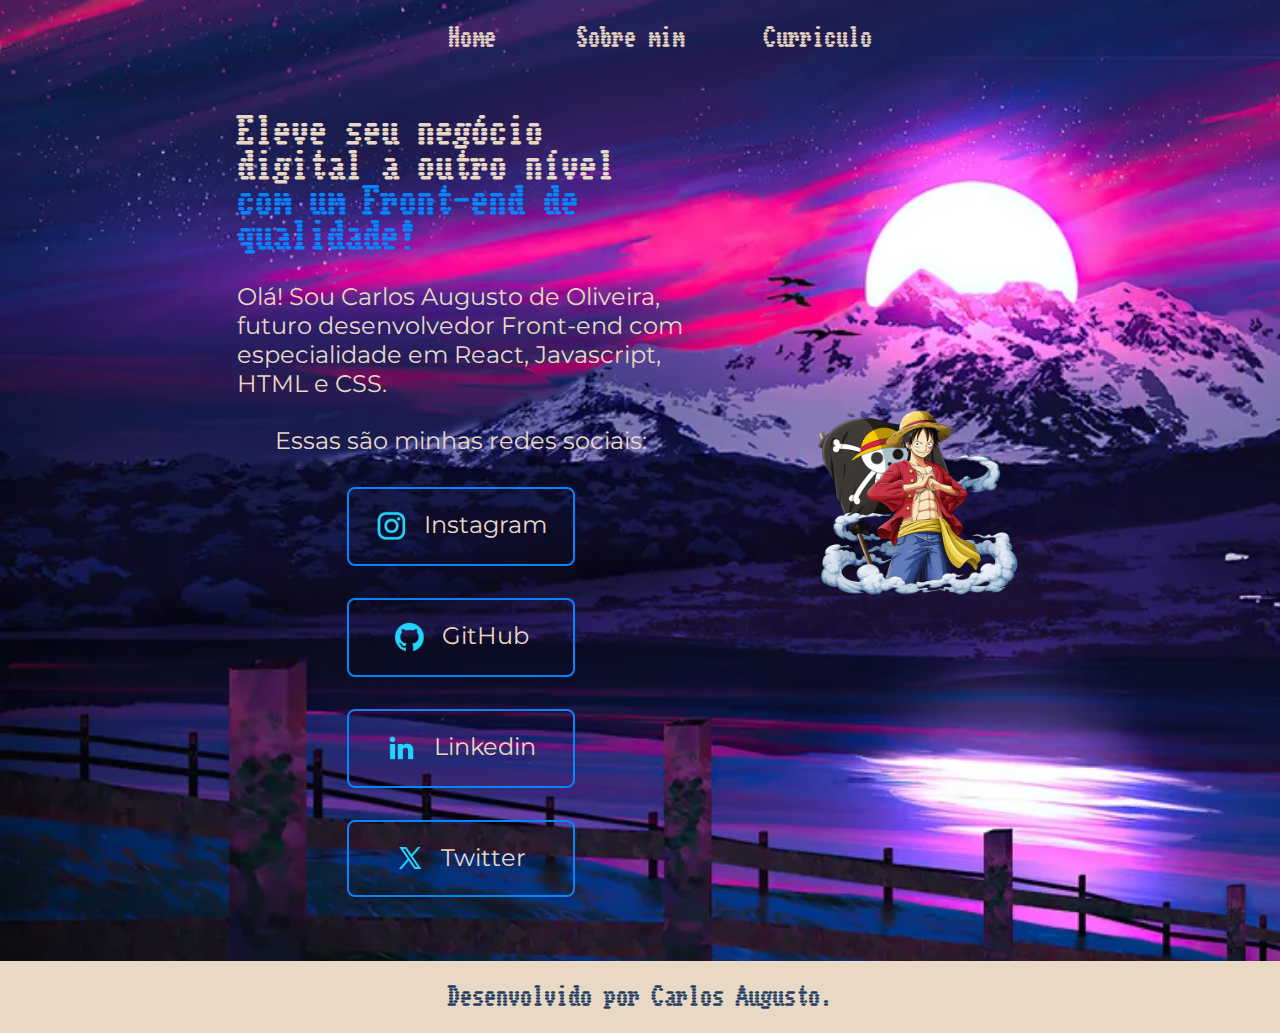
<file: index.html>
<!DOCTYPE html>
<html lang="pt-br">
<head>
    <meta charset="UTF-8"> 
    <meta http-equiv="X-UA-Compatible" content="IE=edge">
    <meta name="viewport" content="width=device-width, initial-scale=1.0">
    <title>Portifolio</title>
    <link rel="stylesheet" href="/Styles/style.css">
</head>
<body>
    <header class="cabecalho">
        <nav class="cabecalho__menu">
            <a class="cabecalho__menu__link" href="index.html">Home</a>
            <a class="cabecalho__menu__link" href="about.html">Sobre mim</a>
            <a class="cabecalho__menu__link" href="curriculo.html">Curriculo</a>
        </nav>
    </header>
    <main class="apresentacao">
            <section class="apresentacao__conteudo">
                <h1 class="apresentacao__conteudo__titulo">
                Eleve seu negócio digital a outro nível 
                <strong class="titulo-destaque">com um Front-end de qualidade!
                </strong></h1>
                <p class="apresentacao__conteudo__texto">Olá! Sou Carlos Augusto de Oliveira, futuro desenvolvedor 
                Front-end com especialidade em React, Javascript, HTML e
                CSS.</p>
                <div class="apresentacao__links">
                    <h2 class="apresentacao__links__subtitulo">Essas são minhas redes sociais:</h2>
                    <a class="apresentacao__links__navegacao" href="https://instagram.com/carlosaag0">
                        <img src="assets/instagram.png" alt="logo do instagram">
                        Instagram
                    </a>
                    <a class="apresentacao__links__navegacao" href="https://github.com/Augustinho20">
                        <img src="assets/github.png" alt="logo do GitHub">
                        GitHub
                    </a>
                    <a class="apresentacao__links__navegacao" href="https://www.linkedin.com/in/carlos-augusto-de-oliveira-8a75a6194/">
                        <img src="assets/linkedin.png" alt="logo do Linkedin">
                        Linkedin
                    </a>
                    <a class="apresentacao__links__navegacao" href="https://twitter.com/OliverGusto">
                        <img src="assets/twitter-novo.png" alt="logo do Twitter">
                        Twitter
                    </a>
                </div>
            </section>
            <img class="apresentacao__imagem" src="assets/luffy2.png" alt="Imagem do personagem Luffy de One Piece">
    </main>
    <footer class="rodape">
        <p>Desenvolvido por Carlos Augusto.</p>
    </footer>
</body>
</html>
</file>
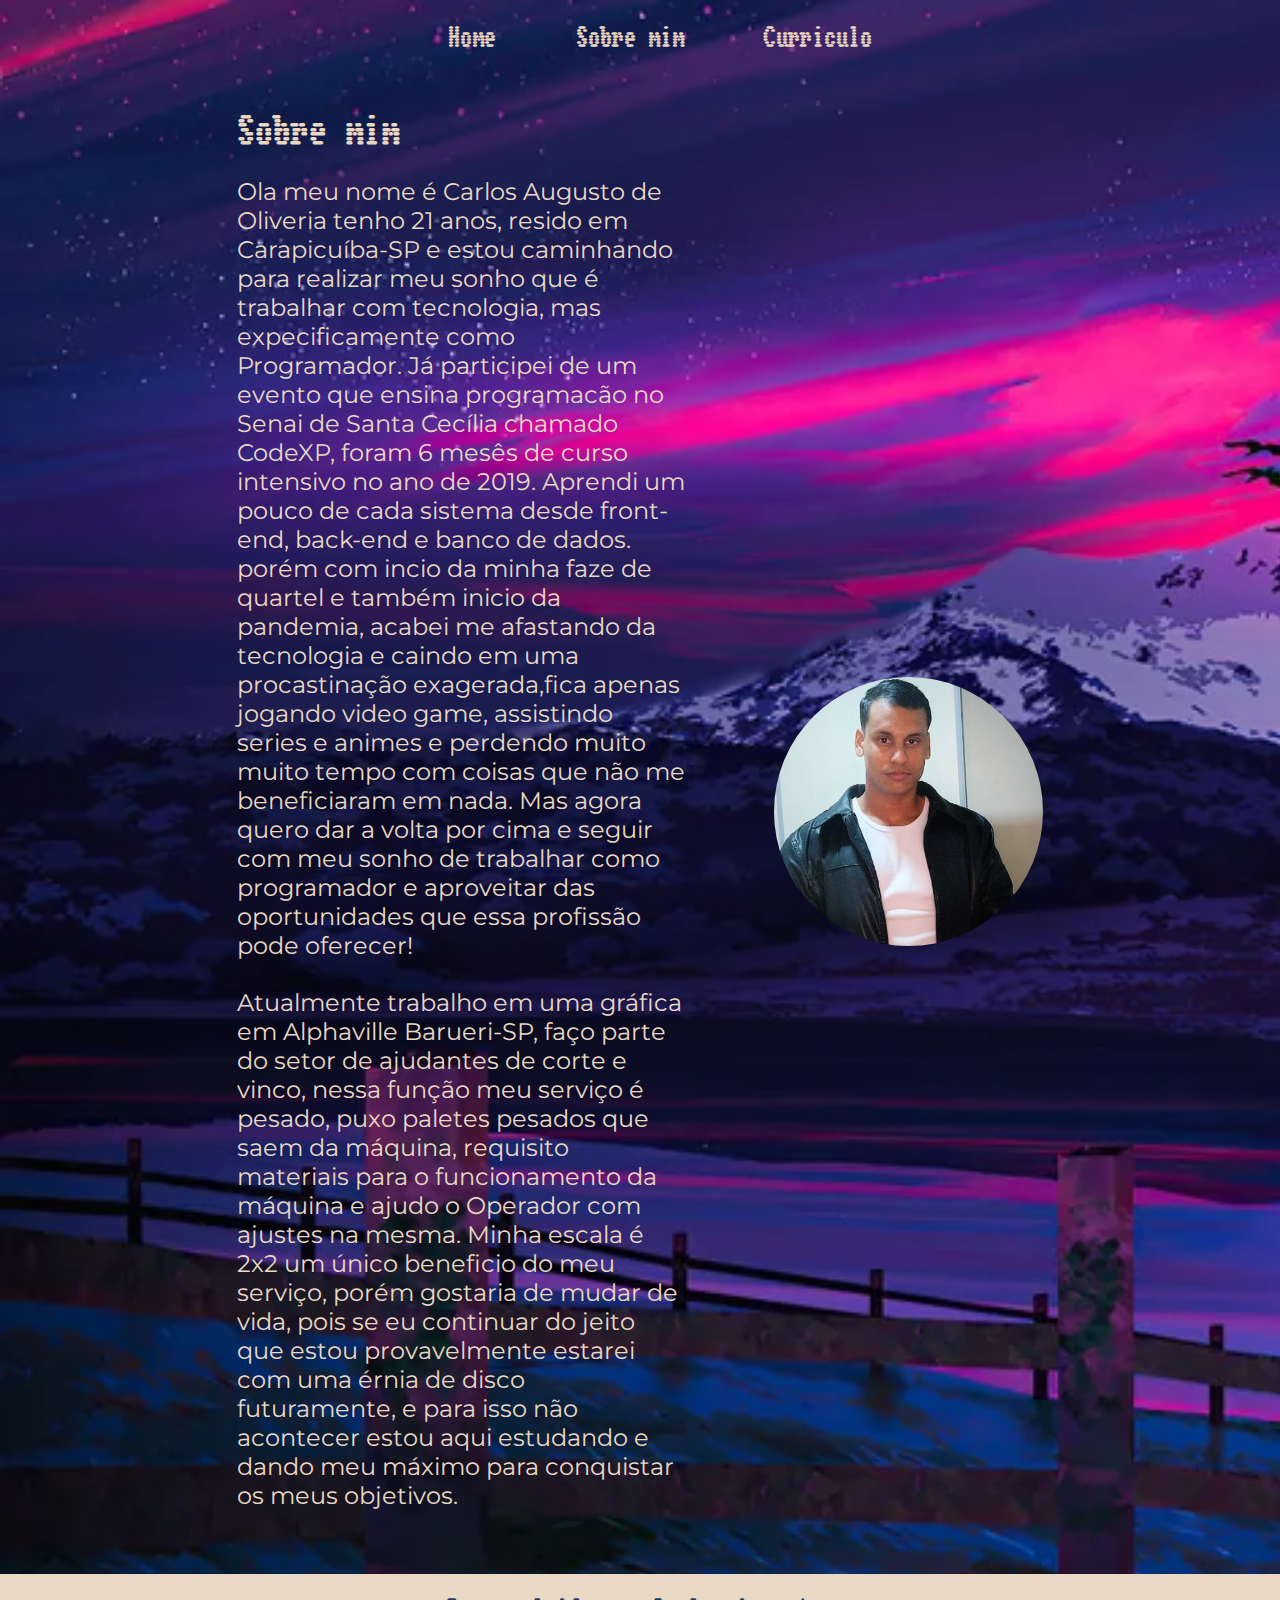
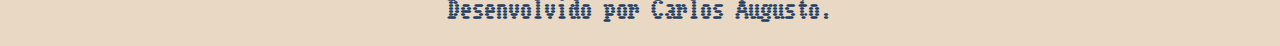
<file: about.html>
<!DOCTYPE html>
<html lang="pt-br">
<head>
    <meta charset="UTF-8">
    <meta name="viewport" content="width=device-width, initial-scale=1.0">
    <title>Sobre mim</title>
    <link rel="stylesheet" href="/Styles/style.css">
    <link rel="shortcut icon" href="./assets/IMG_20240105_170514_435.jpg" type="image/x-icon">
</head>
<body>
    <header class="cabecalho">
        <nav class="cabecalho__menu">
            <a class="cabecalho__menu__link" href="home.html">Home</a>
            <a class="cabecalho__menu__link" href="about.html">Sobre mim</a>
            <a class="cabecalho__menu__link" href="curriculo.html">Curriculo</a>
        </nav>
    </header>
    <main class="apresentacao">
        <section class="apresentacao__conteudo">
            <h1 class="apresentacao__conteudo__titulo">Sobre mim</h1>
                <p class="apresentacao__conteudo__texto">Ola meu nome é Carlos Augusto de Oliveria tenho 21 anos, resido em Carapicuíba-SP e estou caminhando para realizar meu sonho que é trabalhar com tecnologia, mas expecificamente como Programador. Já participei de um evento que ensina programacão no Senai de Santa Cecília chamado CodeXP, foram 6 mesês de curso intensivo no ano de 2019. Aprendi um pouco de cada sistema desde front-end, back-end e banco de dados. porém com incio da minha faze de quartel e também inicio da pandemia, acabei me afastando da tecnologia e caindo em uma procastinação exagerada,fica apenas jogando video game, assistindo series e animes e perdendo muito muito tempo com coisas que não me beneficiaram em nada. Mas agora quero dar a volta por cima e seguir com meu sonho de trabalhar como programador e aproveitar das oportunidades que essa profissão pode oferecer!</p>
                <p class="apresentacao__conteudo__texto">Atualmente trabalho em uma gráfica em Alphaville Barueri-SP, faço parte do setor de ajudantes de corte e vinco, nessa função meu serviço é pesado, puxo paletes pesados que saem da máquina, requisito materiais para o funcionamento da máquina e ajudo o Operador com ajustes na mesma. Minha escala é 2x2 um único beneficio do meu serviço, porém gostaria de mudar de vida, pois se eu continuar do jeito que estou provavelmente estarei com uma érnia de disco futuramente, e para isso não acontecer estou aqui estudando e dando meu máximo para conquistar os meus objetivos. </p>
            </section>
            <img class="apresentacao__imagem" src="assets/IMG_20240105_170514_435.jpg" alt="Imagem do personagem Luffy de One Piece">
        </main>
        <footer class="rodape">
            <p>Desenvolvido por Carlos Augusto.</p>
        </footer>
</body>
</html>
</file>
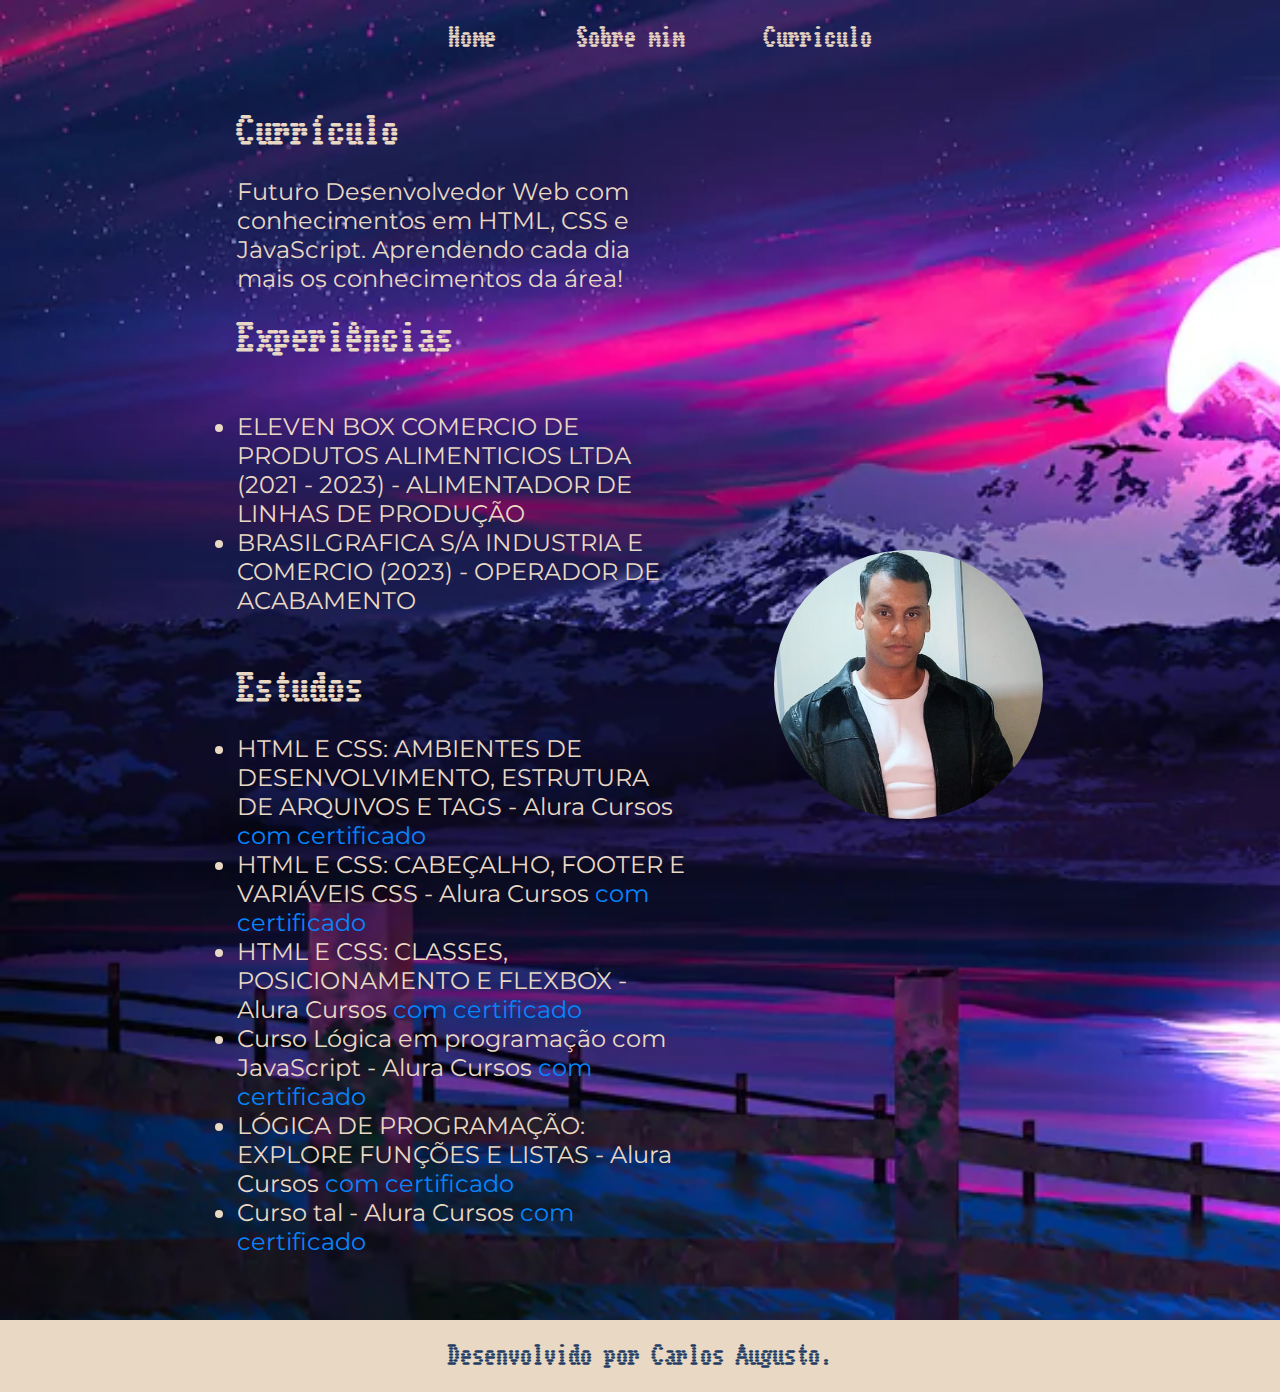
<file: curriculo.html>
<!DOCTYPE html>
<html lang="en">
<head>
    <meta charset="UTF-8">
    <meta name="viewport" content="width=device-width, initial-scale=1.0">
    <title>Curriculo</title>
    <link rel="shortcut icon" href="./assets/IMG_20240105_170514_435.jpg" type="image/x-icon">
    <link rel="stylesheet" href="/Styles/style.css">
</head>
<body>

        <header class="cabecalho">
            <nav class="cabecalho__menu">
                <a class="cabecalho__menu__link" href="home.html">Home</a>
                <a class="cabecalho__menu__link" href="about.html">Sobre mim</a>
                <a class="cabecalho__menu__link" href="curriculo.html">Curriculo</a>
            </nav>
        </header>

        <main class="apresentacao">
            <section class="apresentacao__conteudo">
                <h1 class="apresentacao__conteudo__titulo">Currículo</h1>
                <p class="apresentacao__conteudo__texto">
                    Futuro Desenvolvedor Web com conhecimentos em HTML, CSS e JavaScript.
                    Aprendendo cada dia mais os conhecimentos da área!
                </p>
                <h2 class="apresentacao__conteudo__titulo">Experiências</h2>
                <p class="apresentacao__conteudo__texto">
                <ul class="apresentacao__conteudo__texto">
                    <li> ELEVEN BOX COMERCIO DE PRODUTOS ALIMENTICIOS LTDA (2021 - 2023) - ALIMENTADOR DE LINHAS DE PRODUÇÃO </li>
                    <li> BRASILGRAFICA S/A INDUSTRIA E COMERCIO (2023) - OPERADOR DE ACABAMENTO </li>
                </ul>
                </p>
                <h2 class="apresentacao__conteudo__titulo">Estudos</h2>
                <div class="apresentacao__conteudo__texto">
                <ul class="apresentacao__conteudo__texto">
                        <li>HTML E CSS: AMBIENTES DE
                            DESENVOLVIMENTO, ESTRUTURA
                            DE ARQUIVOS E TAGS - Alura Cursos <a href="/Certificados/CARLOS AUGUSTO DE OLIVEIRA - Curso HTML e CSS_ ambientes de desenvolvimento, estrutura de arquivos e tags - Alura.pdf">com certificado</a> 
                        </li>

                        <li>HTML E CSS: CABEÇALHO, FOOTER
                            E VARIÁVEIS CSS - Alura Cursos <a href="/Certificados/CARLOS AUGUSTO DE OLIVEIRA - Curso HTML e CSS_ cabeçalho, footer e variáveis CSS - Alura.pdf">com certificado</a>
                        </li>

                        <li>HTML E CSS: CLASSES,
                            POSICIONAMENTO E FLEXBOX - Alura Cursos <a href="/Certificados/CARLOS AUGUSTO DE OLIVEIRA - Curso HTML e CSS_ Classes, posicionamento e Flexbox - Alura.pdf">com certificado</a>
                        </li>

                        <li> Curso Lógica em programação com JavaScript - Alura Cursos <a href="/Certificados/CARLOS AUGUSTO DE OLIVEIRA - Curso Lógi... em programação com JavaScript - Alura.pdf">com certificado</a>
                        </li>

                        <li>LÓGICA DE PROGRAMAÇÃO:
                            EXPLORE FUNÇÕES E LISTAS - Alura Cursos <a href="Certificados/CARLOS AUGUSTO DE OLIVEIRA - Curso Lógica de programação_ explore funções e listas - Alura.pdf">com certificado</a>

                        </li>

                        <li>Curso tal - Alura Cursos <a href="linkdocertificado">com certificado</a>
                        
                        </li>


                </ul>
                </div>    
            </section>
            <img class="apresentacao__imagem" src="assets/IMG_20240105_170514_435.jpg" alt="Carlos vestindo casaco de couro">
        </main> 

        <footer class="rodape">
            <p>Desenvolvido por Carlos Augusto.</p>
        </footer>

</body>
</html>
</file>
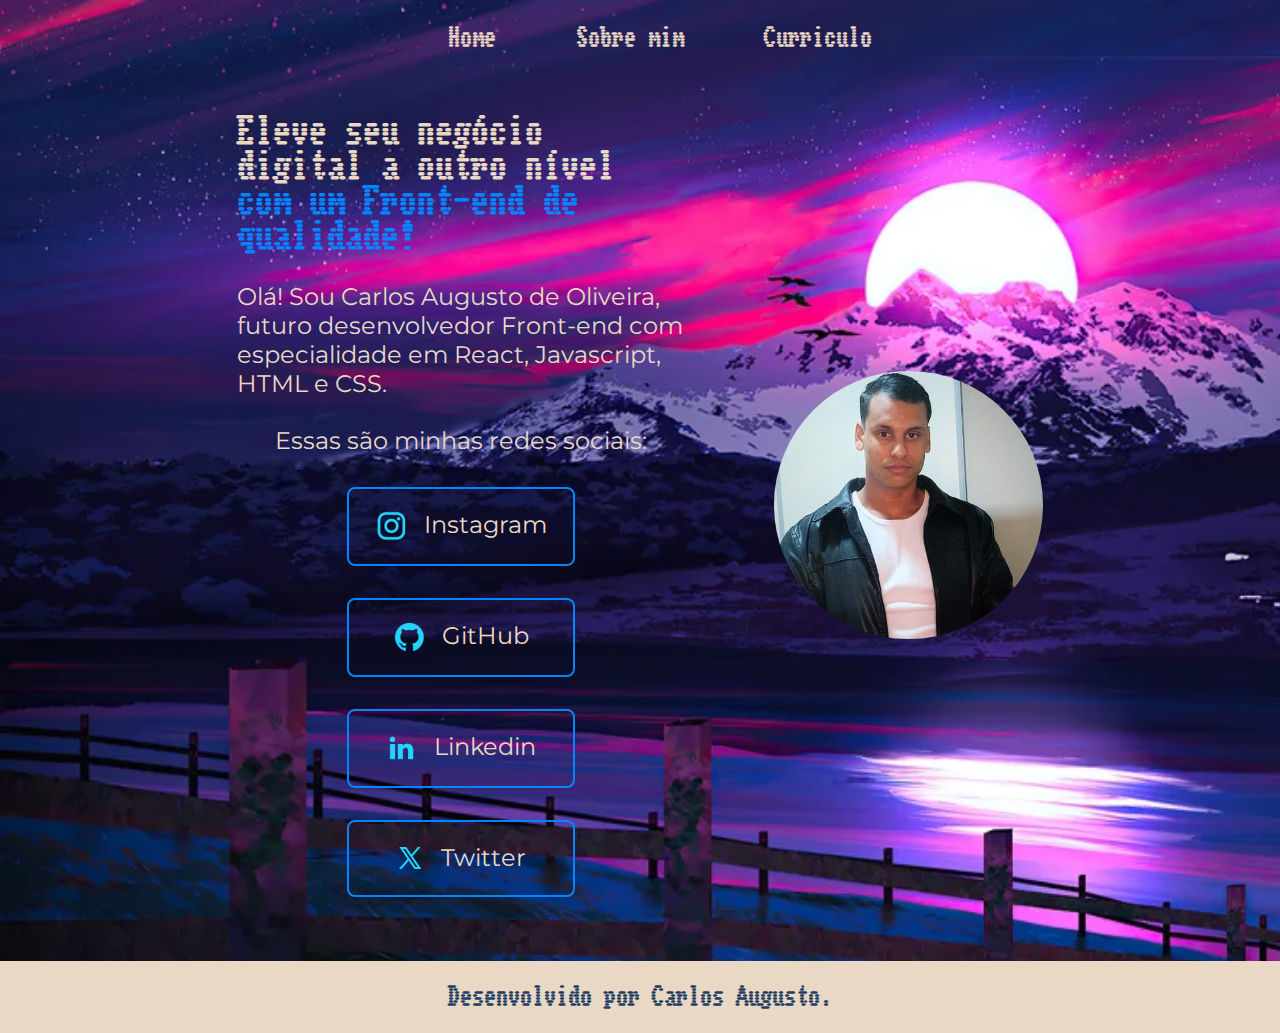
<file: home.html>
<!DOCTYPE html>
<html lang="pt-br">
<head>
    <meta charset="UTF-8"> 
    <meta http-equiv="X-UA-Compatible" content="IE=edge">
    <meta name="viewport" content="width=device-width, initial-scale=1.0">
    <title>Portifolio</title>
    <link rel="shortcut icon" href="./assets/IMG_20240105_170514_435.jpg" type="image/x-icon">
    <link rel="stylesheet" href="/Styles/style.css">
</head>
<body>
    <header class="cabecalho">
        <nav class="cabecalho__menu">
            <a class="cabecalho__menu__link" href="home.html">Home</a>
            <a class="cabecalho__menu__link" href="about.html">Sobre mim</a>
            <a class="cabecalho__menu__link" href="curriculo.html">Curriculo</a>
        </nav>
    </header>
    <main class="apresentacao">
            <section class="apresentacao__conteudo">
                <h1 class="apresentacao__conteudo__titulo">
                Eleve seu negócio digital a outro nível 
                <strong class="titulo-destaque">com um Front-end de qualidade!
                </strong></h1>
                <p class="apresentacao__conteudo__texto">Olá! Sou Carlos Augusto de Oliveira, futuro desenvolvedor 
                Front-end com especialidade em React, Javascript, HTML e
                CSS.</p>
                <div class="apresentacao__links">
                    <h2 class="apresentacao__links__subtitulo">Essas são minhas redes sociais:</h2>
                    <a class="apresentacao__links__navegacao" href="https://instagram.com/carlosaag0">
                        <img src="assets/instagram.png" alt="logo do instagram">
                        Instagram
                    </a>
                    <a class="apresentacao__links__navegacao" href="https://github.com/Augustinho20">
                        <img src="assets/github.png" alt="logo do GitHub">
                        GitHub
                    </a>
                    <a class="apresentacao__links__navegacao" href="https://www.linkedin.com/in/carlos-augusto-de-oliveira-8a75a6194/">
                        <img src="assets/linkedin.png" alt="logo do Linkedin">
                        Linkedin
                    </a>
                    <a class="apresentacao__links__navegacao" href="https://twitter.com/OliverGusto">
                        <img src="assets/twitter-novo.png" alt="logo do Twitter">
                        Twitter
                    </a>
                </div>
            </section>
            <img class="apresentacao__imagem" src="assets/IMG_20240105_170514_435.jpg" alt="foto de perfil carlos">
    </main>
    <footer class="rodape">
        <p>Desenvolvido por Carlos Augusto.</p>
    </footer>
</body>
</html>
</file>
<file: Styles/style.css>
@import url('https://fonts.googleapis.com/css2?family=Workbench&display=swap');
@import url('https://fonts.googleapis.com/css2?family=Montserrat:ital,wght@0,100..900;1,100..900&display=swap');

:root {
    --cor-primaria: #223c63;
    --cor-secundaria: #E8D8C4;
    --cor-terciaria: #0585fd;
    --cor-hover: #9290C3;
    --cor-azul: #161A30;

    --font-primaria: 'Workbench', sans-serif;
    --font-secundaria: "Montserrat", sans-serif;
}

* {
    margin: 0;
    padding: 0;
}

body {
    box-sizing: border-box;
    background-image: url(/assets/qq9rnxx4sg971.webp);
    background-size: cover;
    background-repeat: no-repeat;
    color: var(--cor-secundaria);
}

.cabecalho{
    padding: 2% 0% 0% 35%;

}

.cabecalho__menu {
    display: flex;
    gap: 80px;
}

.cabecalho__menu__link {
    font-family: var(--font-primaria);
    font-size: 1.5rem;
    font-weight: 600;
    color: var(--cor-secundaria);
    text-decoration: none;

}

.titulo-destaque {
    color: var(--cor-terciaria);
}

.apresentacao {
    padding: 5% 15%;
    display: flex;
    align-items: center;
    justify-content: space-around;
}

.apresentacao__conteudo {
    width: 50%;     
    display: flex;
    flex-direction: column;
    gap: 28px;
}

.apresentacao__conteudo__titulo {
    font-size: 2.2rem;
    font-family: var(--font-primaria);
} 

.apresentacao__conteudo__texto {
    font-size: 1.5rem;
    font-family: var(--font-secundaria);
    font-weight: 400;
}

.apresentacao__conteudo__texto a{
    text-decoration: none;
    color: var(--cor-terciaria);
}


.apresentacao__links {
    display: flex;
    flex-direction: column;
    align-items: center;
    gap: 32px;
    justify-content: space-between;
}

.apresentacao__links__subtitulo {
    font-family: var(--font-secundaria);
    font-weight: 400;
    font-size: 1.5rem;
}

.apresentacao__links__navegacao {
    display: flex;
    justify-content: center;
    gap: 16px;
    border: 2px solid var(--cor-terciaria);
    width: 50%;
    text-align: center;
    border-radius: 8px;
    border-color: var(--cor-terciaria);
    font-size: 1.5rem;
    padding: 21.5px 0;
    text-decoration: none;
    color: var(--cor-secundaria);
    font-family: var(--font-secundaria);
}

.apresentacao__links__link:hover{
    background-color: var(--cor-hover);
}

.apresentacao__imagem {
    width: 30%;
    border-radius: 300px;
}

.rodape {
    padding: 24px;
    color: var(--cor-primaria);
    background-color: var(--cor-secundaria);
    text-align: center;
    font-family: var(--font-primaria);
    font-size: 1.5rem;
    font-weight: 400;
}

@media (max-width: 1200px) {
    .cabecalho {
        padding: 6%;
    }

    .cabecalho__menu {
        justify-content: center;
    }

    .apresentacao {
        flex-direction: column-reverse;
        padding: 5%;
    }

    .apresentacao__conteudo {
        width: auto;
    }
}
</file>
